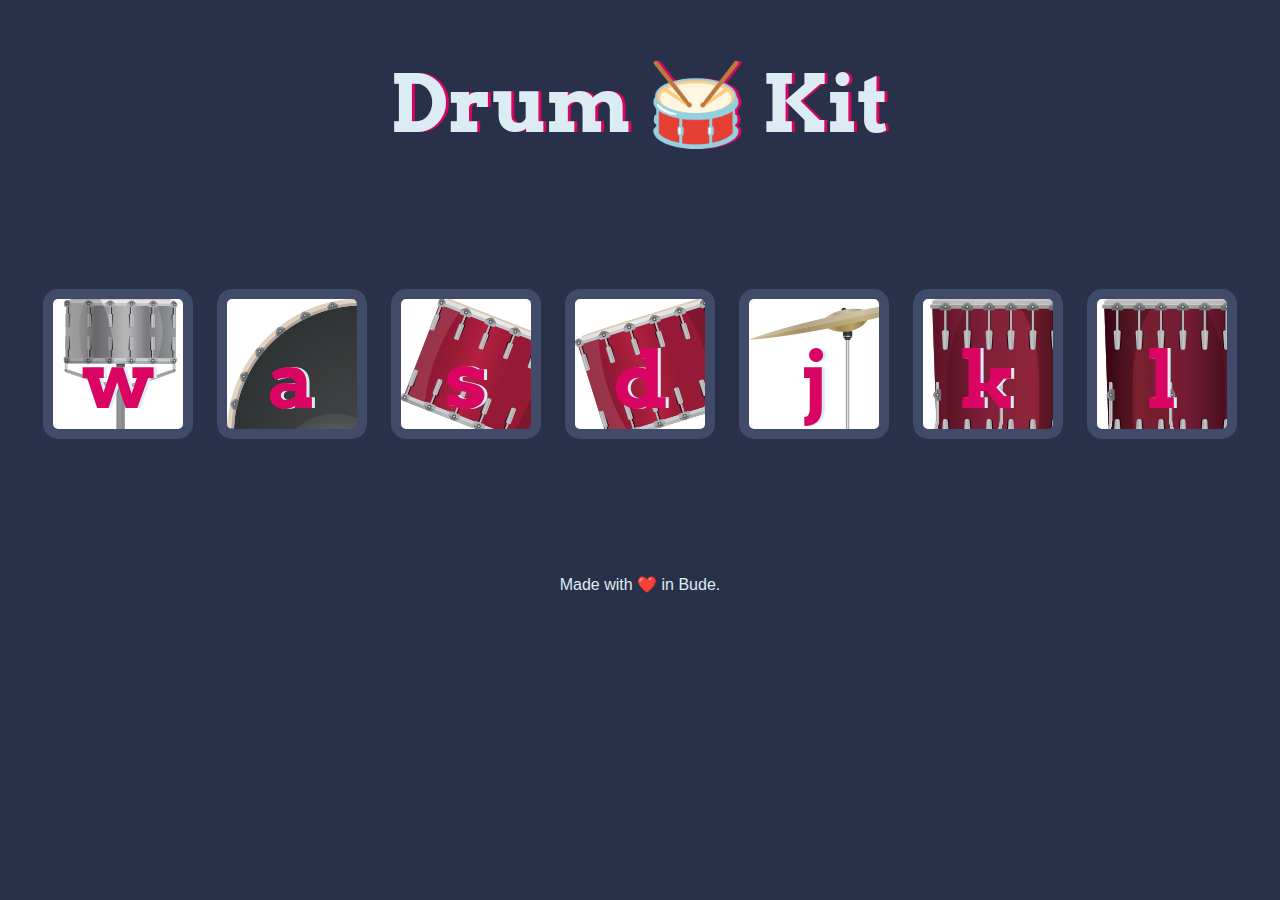
<file: index.html>
<!DOCTYPE html>
<html lang="en" dir="ltr">

<head>
  <meta charset="utf-8">
  <title>Drum Kit</title>
  <link rel="stylesheet" href="styles.css">
  <link href="https://fonts.googleapis.com/css?family=Arvo" rel="stylesheet">
</head>

<body>

  <h1 id="title">Drum 🥁 Kit</h1>
  <div class="set">
    <button class="w drum">w</button>
    <button class="a drum">a</button>
    <button class="s drum">s</button>
    <button class="d drum">d</button>
    <button class="j drum">j</button>
    <button class="k drum">k</button>
    <button class="l drum">l</button>
  </div>

  <script src="index.js" charset="utf-8"></script>


  <footer>
    Made with ❤️ in Bude.
  </footer>
</body>

</html>
</file>
<file: styles.css>
body {
  text-align: center;
  background-color: #283149;
}

h1 {
  font-size: 5rem;
  color: #DBEDF3;
  font-family: "Arvo", cursive;
  text-shadow: 3px 0 #DA0463;

}

footer {
  color: #DBEDF3;
  font-family: sans-serif;
}

.w {
  background-image: url("images/snare.png");
}

.a {
  background-image: url("images/kick.png");
}

.s {
  background-image: url("images/tom1.png");
}

.d {
  background-image: url("images/tom2.png");
}

.j {
  background-image: url("images/crash.png");
}

.k {
  background-image: url("images/tom3.png");
}

.l {
  background-image: url("images/tom4.png");
}

.set {
  margin: 10% auto;
}

.game-over {
  background-color: red;
  opacity: 0.8;
}

.pressed {
  box-shadow: 0 3px 4px 0 #DBEDF3;
  opacity: 0.5;
}

.red {
  color: red;
}

.drum {
  outline: none;
  border: 10px solid #404B69;
  font-size: 5rem;
  font-family: 'Arvo', cursive;
  line-height: 2;
  font-weight: 900;
  color: #DA0463;
  text-shadow: 3px 0 #DBEDF3;
  border-radius: 15px;
  display: inline-block;
  width: 150px;
  height: 150px;
  text-align: center;
  margin: 10px;
  background-color: white;
}
</file>
